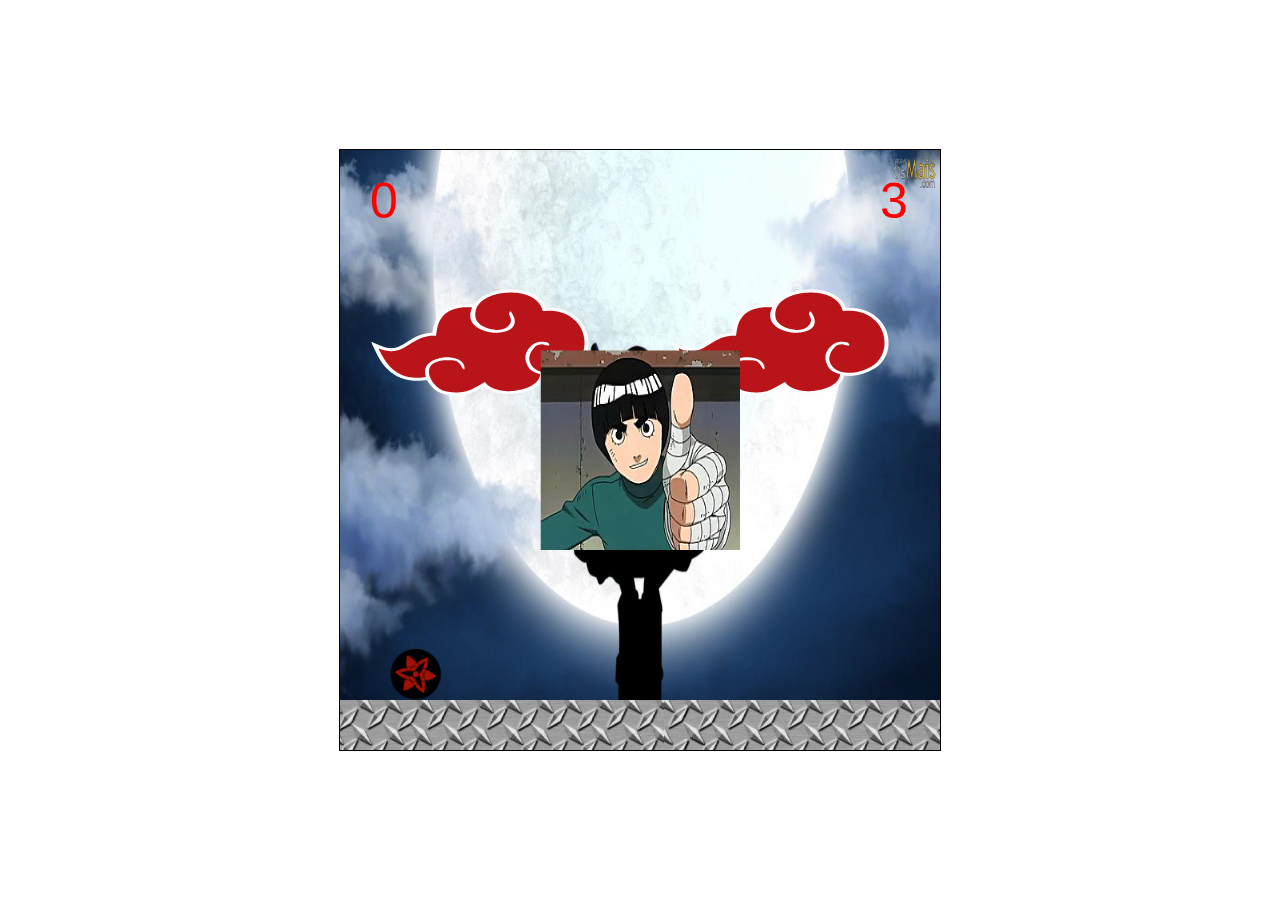
<file: jump game/index.html>
<html>
  <head>
    
      <meta charset="utf-8">
      <title>Jump Game</title>
      <link rel="stylesheet" href="css/index.css"/>

  </head>
  <body>

    <script src="js/index.js"></script>

  </body>
</html>
</file>
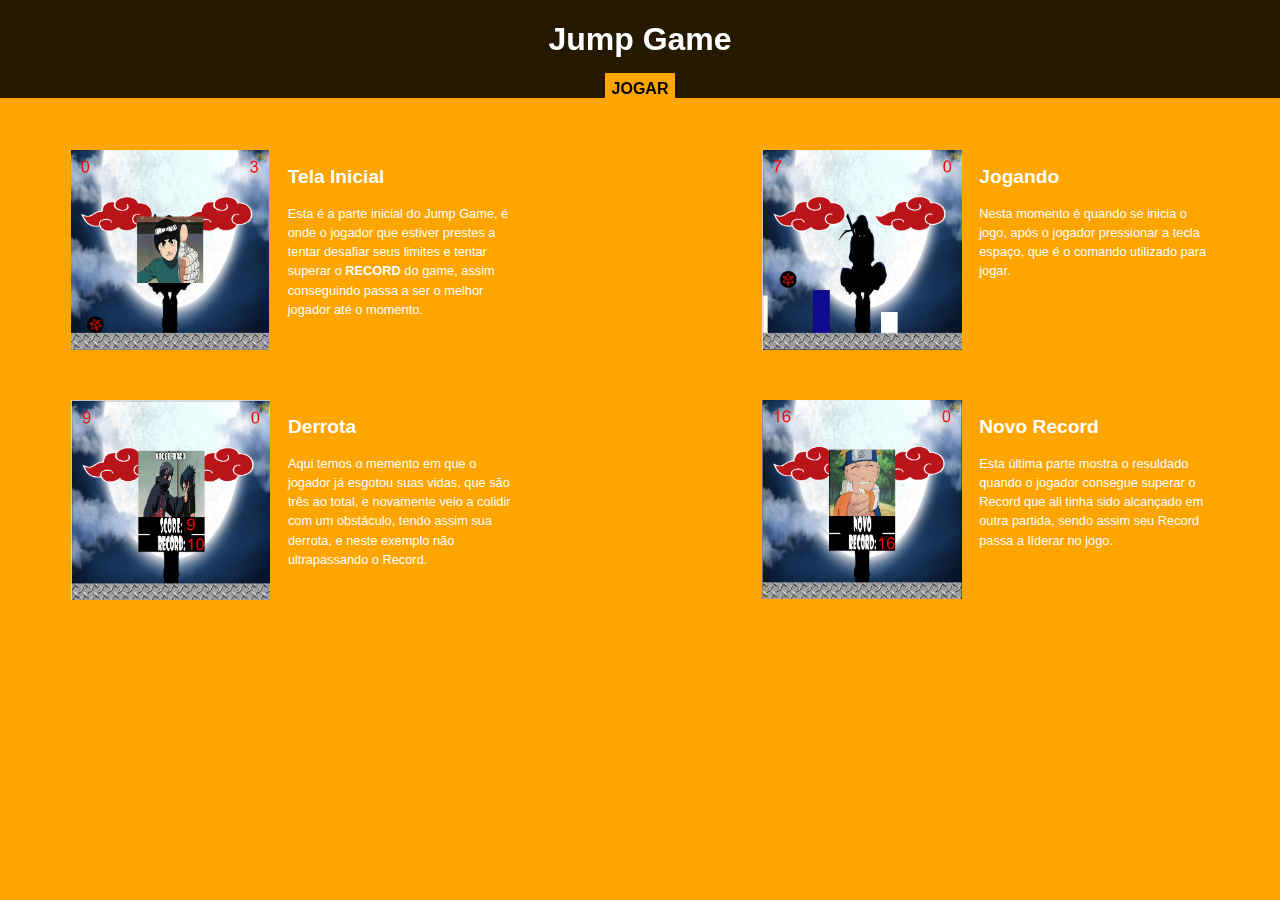
<file: jump game/index2.html>
<html>
	<head>

		<meta name="viewport" content="width=device-width, initial-scale=1">
		<meta charset="utf-8" />
		<title>Jump Game</title>
		<link rel="stylesheet" href="index.css"/>

	</head>
	<body>
		<header>

			<h1>Jump Game</h1>
			<a href="index.html" id="btn-play">JOGAR</a>

		</header>

		<section id="favoritos">

				<!-- TENTATIVA -->
				<!-- <script>
		let element;

		function revealGameInfo() {
			element = document.getElementById('info-jogo-hidden').classList.toggle('hidden')
		}
				</script>
				<style>
					#info-jogo-hidden {
						display: none;
						color: white;
						background-color: red;
					}
					#info-jogo-hidden.hidden {
						display: flex;
						position: absolute;
					}
					.mostra { display: block;}
					.esconde { display: none; }
				</style> -->

			<div class="jogo">
				<div class="foto">
					<img src="imagens2/iniciar.png"/>
				</div>
				<div class="info">
					<h2>Tela Inicial</h2>
					<p>Esta é a parte inicial do Jump Game, é onde o jogador que estiver prestes a tentar desafiar seus limites e tentar superar o <strong>RECORD</strong> do game, assim conseguindo passa a ser o melhor jogador até o momento.</p>
				</div>
			</div>

			<div class="jogo">
				<div class="foto">
					<img src="imagens2/jogando.png" />
				</div>
				<div class="info">
					<h2>Jogando</h2>
					<p>Nesta momento é quando se inicia o jogo, após o jogador pressionar a tecla espaço, que é o comando utilizado para jogar.</p>
				</div>
			</div>

			<div class="jogo">
					<div class="foto"/>
					<img src="imagens2/perdeu.png"/>
				</div>
				<div class="info">
					<h2>Derrota</h2>
					<p>Aqui temos o memento em que o jogador já esgotou suas vidas, que são três ao total, e novamente veio a colidir com um obstáculo, tendo assim sua derrota, e neste exemplo não ultrapassando o Record.</p>
				</div>
			</div>

			<div class="jogo">
				<div class="foto" />
				<img src="imagens2/novorecord.png"/>
			</div>
				<div class="info">
					<h2>Novo Record</h2>
					<p>Esta última parte mostra o resuldado quando o jogador consegue superar o Record que ali tinha sido alcançado em outra partida, sendo assim seu Record passa a líderar no jogo.</p>
				</div>
			</div>

		</section>
	</body>
</html>
</file>
<file: jump game/css/index.css>
canvas {
  position: absolute;
  top: 0px;
  bottom: 0px;
  left: 0px;
  right: 0px;
  margin: auto;
}
</file>
<file: jump game/index.css>
body {
       font-family:Helvetic, "Lucida Sans", Verdana, sans-serif;
       width:100%;
       margin:100px auto 40px;
       border-bottom: 50%;
       text-align: center;
       color: black;
       background-color:orange;
     }

header{
    background-color: rgba(0, 0, 0, 0.85);
    color:white;
  	padding:0 2em;

    position: fixed;
    top: auto;
    top:0;
    left: 0;
    right: 0;

    z-index: 10;
}


#btn-play {
  padding: 5px 5px 5px 5px;
  background: orange;
  text-decoration: none;
  border: 2px solid orange;
  font-weight: bold;
  font-size: 1em;
  color: black;
  outline: none;
}

#btn-play:hover {
  padding: 5px 25px 5px 25px;
  background: white;
  text-decoration: none;
  border: 2px solid white;
  font-weight: bold;
  font-size: 1.8em;
  color: black;
  outline: none;
  transition: .5s;
}


p { line-height: 1.5;
    color: white;
 }


h2 { color:white; }

h1 { color: white; }



#favoritos {
  width: 90%;
  margin-left: auto;
  margin-right: auto;
  display: flex;
  flex-flow: row;
  flex-wrap: wrap;
  justify-content: space-between;
}

.jogo {
  margin-top: 50px;
  width: 40%;
  height: auto;
  display: flex;
  flex-flow: row;
  justify-content: space-around;
}

.foto>img {
  max-height: 200px;
  max-width: 200px;
}


.info {
        width: 50%;
        max-height: 100%;
        padding: 0px 0px 0px 5px;
        font-size: .8em;
        text-align: left;
      }
</file>
